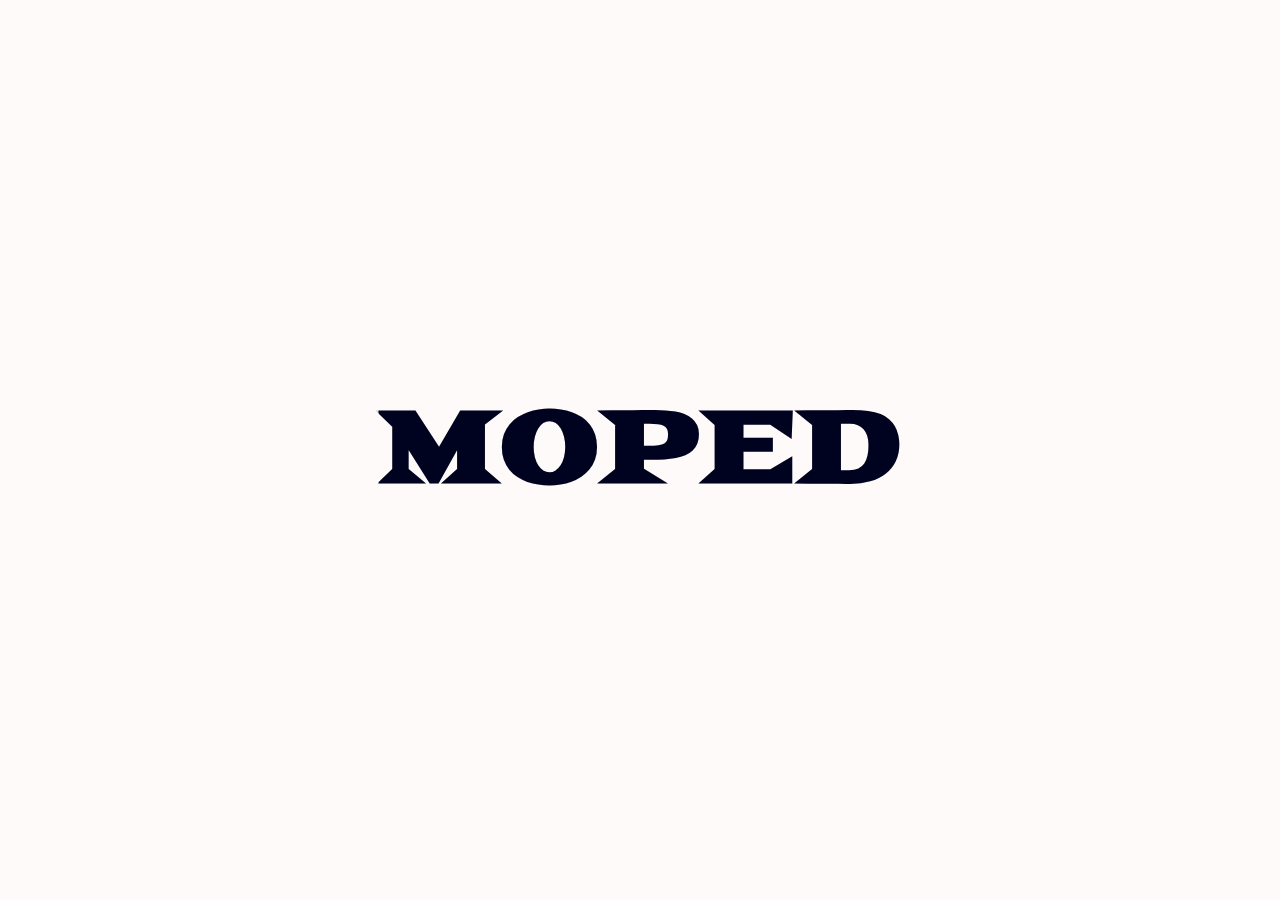
<file: index.html>
<!DOCTYPE html>
<html lang="fr">
<head>
    <meta charset="UTF-8">
    <meta http-equiv="X-UA-Compatible" content="IE=edge">
    <meta name="viewport" content="width=device-width, initial-scale=1.0">
    <link rel="shortcut icon" href="./assets/img/logo.png" type="image/x-icon">
    <link rel="stylesheet" href="./assets/css/all.css">
    <link rel="stylesheet" href="./assets/css/load.css">
    <title>MOPED</title>
</head>
<body>
    <h1 data-text="MOPED">MOPED</h1>
    <script src="./assets/js/load.js"></script>
</body>
</html>
</file>
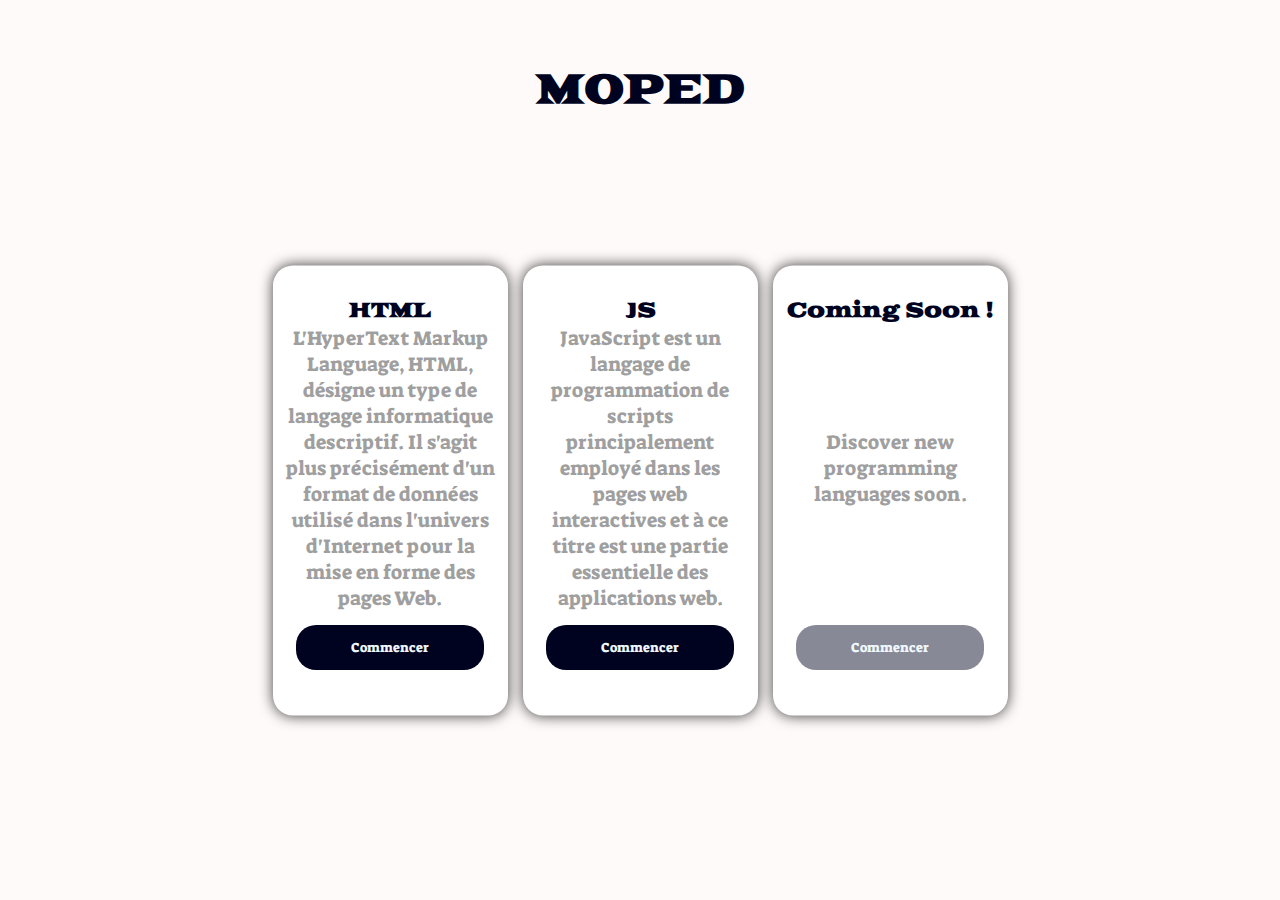
<file: dashboard/index.html>
<!DOCTYPE html>
<html lang="fr">
<head>
    <meta charset="UTF-8">
    <meta http-equiv="X-UA-Compatible" content="IE=edge">
    <meta name="viewport" content="width=device-width, initial-scale=1.0">
    <link rel="stylesheet" href="../assets/css/all.css">
    <link rel="stylesheet" href="../assets/css/dashboard.css">
    <link rel="shortcut icon" href="../assets/img/logo.png" type="image/x-icon">
    <title>MOPED</title>
</head>
<body>
    <h1>MOPED</h1>
    <div class="hero">
        <div class="list">
            <div class="card">
                <h2>HTML</h2>
                <p>L'HyperText Markup Language, HTML, désigne un type de langage informatique descriptif. Il s'agit plus précisément d'un format de données utilisé dans l'univers d'Internet pour la mise en forme des pages Web.</p>
                <a href="../html/start/"><button>Commencer</button></a>
        
            </div>
            <div class="card">
                <h2>JS</h2>
                <p>JavaScript est un langage de programmation de scripts principalement employé dans les pages web interactives et à ce titre est une partie essentielle des applications web.</p>
                <a href="../js/start/"><button>Commencer</button></a>
        
            </div>
            <div class="card">
                <h2>Coming Soon !</h2>
                <p>Discover new programming languages soon.</p>
                <a href="#"><button disabled>Commencer</button></a>
        
            </div>
        </div>
    </div>
</body>
</html>
</file>
<file: assets/css/all.css>
*{
    margin: 0;
    padding: 0;
}
body{
    background-color: #FFFAFA;
    color: #00031F;
}
</file>
<file: assets/css/load.css>
@import url('https://fonts.googleapis.com/css2?family=Goblin+One&display=swap');
h1{
    font-family: 'Goblin One';
    position: absolute;
    top: 50%;
    left: 50%;
    font-size: 100px;
    color: #00031f2a;
    transform: translate(-50%, -50%);
}
h1::before{
    content: attr(data-text);
    position: absolute;
    top: 0;
    left: 0;
    width: 100%;
    color: #00031F;
    animation: load 4500ms linear infinite;
    overflow: hidden;
}
@keyframes load {
    0% {
      width: 0;
    }
    10%{
        width: 5%;
    }
    40%{
        width: 50%;
    }
    70%{
        width: 60%;
    }
    100% {
      width: 100%;
    }
  }

@media (max-width:570px) {
    h1{
        font-size: 70px;
    }
}
@media (max-width:380px) {
    h1{
        font-size: 40px;
    }
}
</file>
<file: assets/css/dashboard.css>
@import url('https://fonts.googleapis.com/css2?family=Suez+One&display=swap');
@import url('https://fonts.googleapis.com/css2?family=Goblin+One&display=swap');
h1{
    font-family: 'Goblin One';
    position: absolute;
    top: 10%;
    left: 50%;
    font-size: 40px;
    color: #00031f;
    transform: translate(-50%, -50%);
}
.list{
    position: relative;
    top: 130px;
    display: flex;
}
.hero{
    position: absolute;
    top: 40%;
    left: 50%;
    transform: translate(-50%, -50%);
}
.card{
    background-color: white;
    box-shadow: 0px 0px 14px 0px rgba(0,0,0,0.75);
    -webkit-box-shadow: 0px 0px 14px 0px rgba(0,0,0,0.75);
    -moz-box-shadow: 0px 0px 14px 0px rgba(0,0,0,0.75);
    width: 250px;
    height: 450px;
    border-radius: 20px;
    position: relative;
    display: flex;
    margin: 1%;
}
.card h2{
    width: 100%;
    text-align: center;
    font-family: 'Goblin One';
    position: absolute;
    top: 10%;
    left: 50%;
    transform: translate(-50%, -50%);
    font-size: 20px;
}
.card p{
    font-family: 'Suez One';
    position: absolute;
    top: 10%;
    left: 50%;
    color: rgba(0, 0, 0, 0.376);
    transform: translate(-50%, -50%);
    font-size: 20px;
    text-align: center;
    width: 90%;
    top: 45%;
}
.card button{
    position: absolute;
    border: none;
    background-color: #00031F;
    color: aliceblue;
    height: 10%;
    font-family: 'Suez One';
    width: 80%;
    top: 85%;
    left: 50%;
    transform: translate(-50%, -50%);
    border-radius: 20px;
    cursor: pointer;
}
button:disabled{
    background-color: #00031f77;
}
@media (max-width:760px) {
    .list{
        flex-direction: column;
    }
    .card{
        width: 70vh;
    }
    .hero{
        top: 85%;
    }
}
</file>
